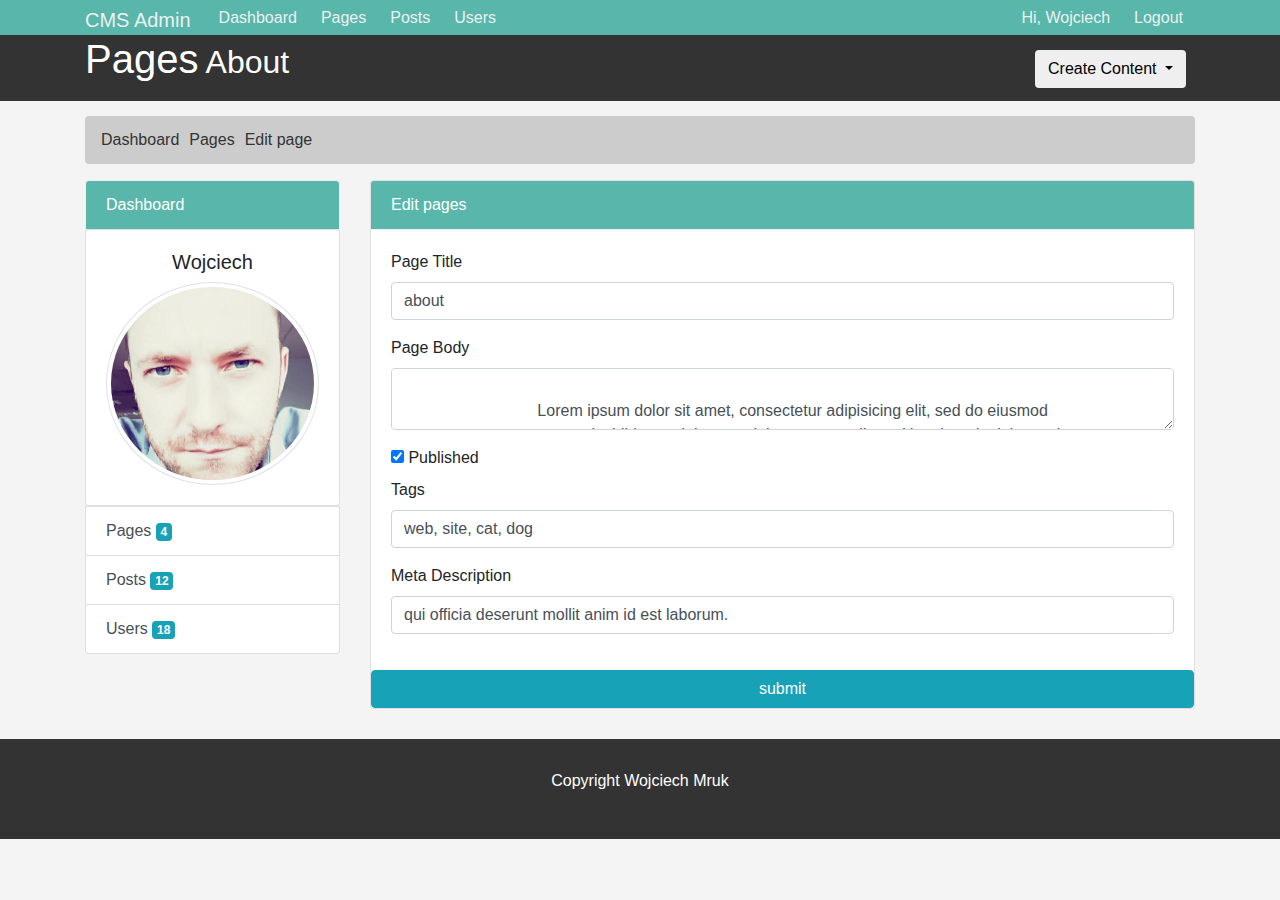
<file: edit.html>
<!DOCTYPE html>
<html lang="en">
  <head>
    <meta charset="utf-8">
    <meta name="viewport" content="width=device-width, initial-scale=1, shrink-to-fit=no">
    <meta name="author" content="Wojciech Mruk">


    <title>CMS Admin</title>

    <link href="css/bootstrap.min.css" rel="stylesheet">
    <link rel="stylesheet" href="https://use.fontawesome.com/releases/v5.0.13/css/all.css" integrity="sha384-DNOHZ68U8hZfKXOrtjWvjxusGo9WQnrNx2sqG0tfsghAvtVlRW3tvkXWZh58N9jp" crossorigin="anonymous">
    <link href="css/style.css" rel="stylesheet">
    <script src="https://cdn.ckeditor.com/4.9.2/standard/ckeditor.js"></script>
  </head>
  <body>
    <nav class="navbar navbar-expand-md">
      <div class="container">
      <a class="navbar-brand" href="#">CMS Admin</a>
      <button class="navbar-toggler" type="button" data-toggle="collapse" data-target="#navbarsExampleDefault" aria-controls="navbarsExampleDefault" aria-expanded="false" aria-label="Toggle navigation">
        <span class="navbar-toggler-icon"></span>
      </button>

      <div class="collapse navbar-collapse" id="navbarsExampleDefault">
        <ul class="navbar-nav mr-auto">
          <li class="nav-item"><a class="nav-link" href="index.html">Dashboard <span class="sr-only">(current)</span></a></li>
          <li class="nav-item"><a class="nav-link" href="pages.html">Pages</a></li>
          <li class="nav-item"><a class="nav-link" href="posts.html">Posts</a></li>
          <li class="nav-item"><a class="nav-link" href="users.html">Users</a></li>
        </ul>
        <ul class="navbar-nav navbar-right">
          <li class="nav-item"><a class="nav-link" href="#">Hi, Wojciech</a></li>
          <li class="nav-item"><a class="nav-link" href="#">Logout</a></li>
        </ul>
      </div>
    </nav>
    </div>

    <header id="header">
      <div class="container">
        <div class="row">
          <div class="col-md-10">
            <h1><i class="fas fa-cogs"></i> Pages<small> About</small></h1>
          </div>
          <div class="col-md-2">
            <div class="dropdown create">
              <button class="btn dropdown-toggle" type="button" id="dropdownMenuButton" data-toggle="dropdown" aria-haspopup="true" aria-expanded="false">
               Create Content
              </button>
              <div class="dropdown-menu" aria-labelledby="dropdownMenuButton">

                <a class="dropdown-item" data-toggle="modal" data-target="#addPage" type="button">Add Page</a>
                <a class="dropdown-item" href="#">Add Post</a>
                <a class="dropdown-item" href="#">Add User</a>
              </div>
            </div>
          </div>
        </div>
      </div>
    </header>

    <section id="breadcrumb">
        <div class="container">
          <ol class="breadcrumb">
            <li><a href="index.html">Dashboard</a></li>
            <li><a href="pages.html">Pages</a></li>
            <li class="active">Edit page</li>
          </ol>
        </div>
    </section>
    <section id="main">
      <div class="container">
        <div class="row">
          <div class="col-md-3">
            <div class="list-group">
              <a href="index.html" class="list-group-item list-group-item-action main-color-bg">
               <i class="fas fa-cogs"></i> Dashboard
              </a>
            <div class="card card-body text-center" >
              <h5>Wojciech</h5>
              <img src="img/avatar.jpg" class="img-thumbnail rounded-circle" alt="user"  >
            </div>   
              <a href="pages.html" class="list-group-item list-group-item-action"><i class="fas fa-file-alt"></i> Pages <span class="badge badge-info">4</span></a>
              <a href="posts.html" class="list-group-item list-group-item-action"><i class="fas fa-edit"></i> Posts <span class="badge badge-info">12</span></a>
              <a href="users.html" class="list-group-item list-group-item-action"><i class="fas fa-user"></i> Users <span class="badge badge-info">18</span></a>
            </div>
           </div>
          <div class="col-md-9">
            <div class="card">
              <div class="card-header main-color-bg">Edit pages</div>
              
                <div class="card-body">
   
                <form>
                          <div class="form-group">
                            <label>Page Title</label>
                            <input type="text" class="form-control" placeholder="Page Title" name="page-title" value="about">
                          </div>
                          <div class="form-group">
                            <label>Page Body</label>
                            <textarea type="text" class="form-control" placeholder="Page Body" name="editor1"> 
                              Lorem ipsum dolor sit amet, consectetur adipisicing elit, sed do eiusmod
                              tempor incididunt ut labore et dolore magna aliqua. Ut enim ad minim veniam,
                              quis nostrud exercitation ullamco laboris nisi ut aliquip ex ea commodo
                              consequat. Duis aute irure dolor in reprehenderit in voluptate velit esse
                              cillum dolore eu fugiat nulla pariatur. Excepteur sint occaecat cupidatat non
                              proident, sunt in culpa qui officia deserunt mollit anim id est laborum.
                            </textarea>
                          </div>
                          <div class="checkbox">
                            <label><input type="checkbox" checked> Published</label>
                          </div>
                          <div class="form-group">
                            <label>Tags</label>
                            <input type="text" class="form-control" placeholder="Add some tags" name="tags" value="web, site, cat, dog">
                          </div>
                          <div class="form-group">
                            <label>Meta Description</label>
                            <input type="text" class="form-control" placeholder="Add some Meta description" name="meta" value="qui officia deserunt mollit anim id est laborum.">
                          </div>
                        </div> <!-- modal body end-->
                        <input type="submit" class="btn btn-info" value="submit">
                </form>



                </div> <!-- end of the card body -->
            
            </div> <!-- end of the card -->


          </div>
        </div>
      </div>
    </section>

  <!-- modals -->
<div class="modal fade" id="addPage" tabindex="-1" role="dialog" aria-labelledby="exampleModalLabel" aria-hidden="true">
  <div class="modal-dialog" role="document">
    <div class="modal-content">
      <form>
        <div class="modal-header">
          <h5 class="modal-title" id="exampleModalLabel">Add Page</h5>
          <button type="button" class="close" data-dismiss="modal" aria-label="Close">
            <span aria-hidden="true">&times;</span>
          </button>
        </div>
        <div class="modal-body">
          <div class="form-group">
            <label>Page Title</label>
            <input type="text" class="form-control" placeholder="Page Title" name="page-title">
          </div>
          <div class="form-group">
            <label>Page Body</label>
            <textarea type="text" class="form-control" placeholder="Page Body" name="editor1"> </textarea>
          </div>
          <div class="checkbox">
            <label><input type="checkbox"> Published</label>
          </div>
          <div class="form-group">
            <label>Tags</label>
            <input type="text" class="form-control" placeholder="Add some tags" name="tags">
          </div>
          <div class="form-group">
            <label>Meta Description</label>
            <input type="text" class="form-control" placeholder="Add some Meta description" name="meta">
          </div>
        </div> <!-- modal body end-->
        <div class="modal-footer">
          <button type="button" class="btn btn-secondary" data-dismiss="modal">Close</button>
          <button type="button" class="btn btn-primary">Save changes</button>
        </div>
      </form>
    </div>
  </div>
</div>

<footer id="footer">
  <p>Copyright Wojciech Mruk</p>
</footer>

    <!-- Placed at the end of the document so the pages load faster -->
    <script src="https://code.jquery.com/jquery-3.2.1.slim.min.js" integrity="sha384-KJ3o2DKtIkvYIK3UENzmM7KCkRr/rE9/Qpg6aAZGJwFDMVNA/GpGFF93hXpG5KkN" crossorigin="anonymous"></script>
    
    <script src="js/popper.min.js"></script>
    <script src="js/bootstrap.min.js"></script>
    <script src="js/script.js"></script>
  </body>
</html>
</file>
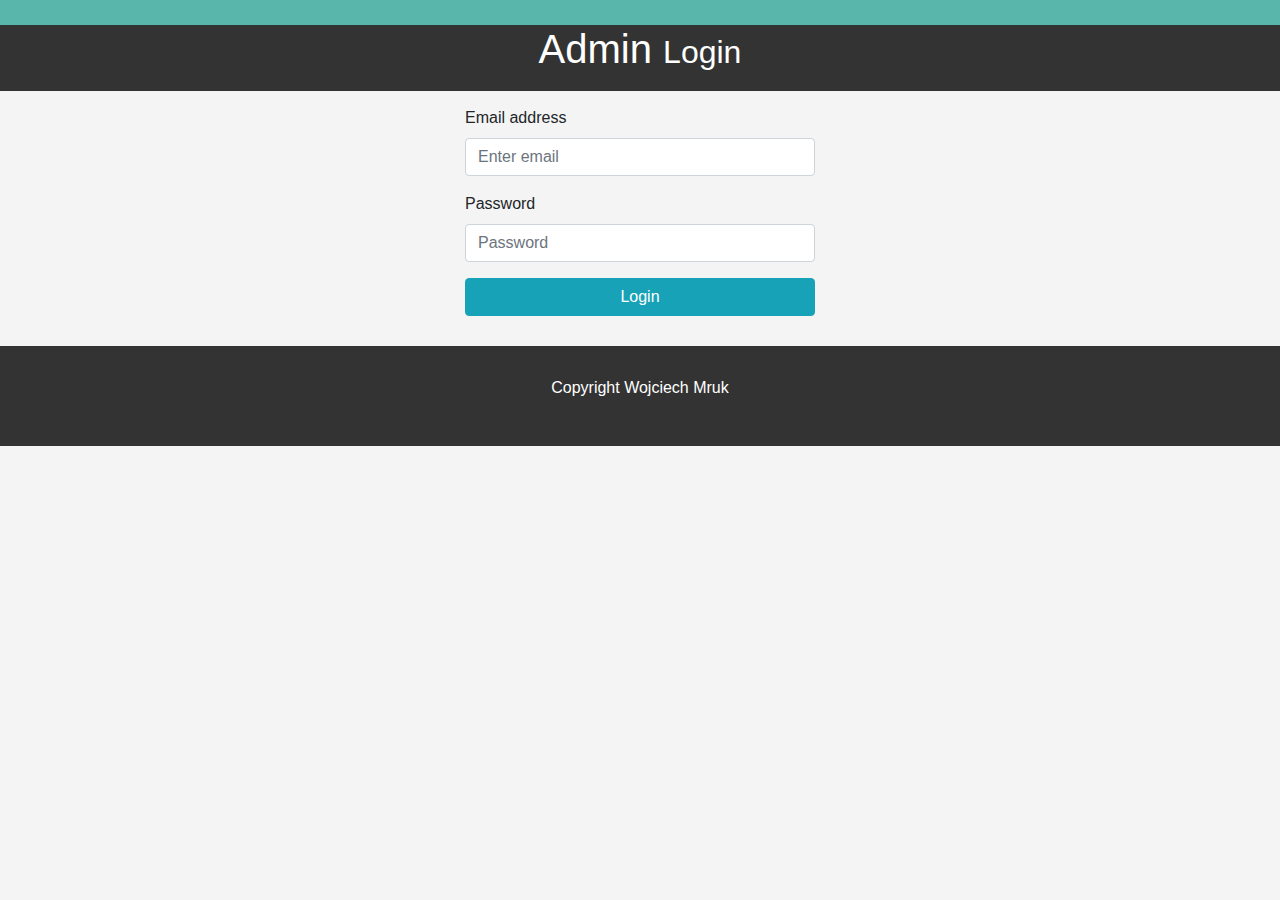
<file: login.html>
<!DOCTYPE html>
<html lang="en">
  <head>
    <meta charset="utf-8">
    <meta name="viewport" content="width=device-width, initial-scale=1, shrink-to-fit=no">
    <meta name="author" content="Wojciech Mruk">


    <title>CMS Admin</title>

    <link href="css/bootstrap.min.css" rel="stylesheet">
    <link rel="stylesheet" href="https://use.fontawesome.com/releases/v5.0.13/css/all.css" integrity="sha384-DNOHZ68U8hZfKXOrtjWvjxusGo9WQnrNx2sqG0tfsghAvtVlRW3tvkXWZh58N9jp" crossorigin="anonymous">
    <link href="css/style.css" rel="stylesheet">
  </head>

  <body>

    <nav class="navbar navbar-expand-md">

    </nav>

    <header id="header">
      <div class="container">
        <div class="row">
          <div class="col-md-12">
            <h1 class="text-center">Admin  <small>Login</small></h1>
          </div>

        </div>
      </div>
    </header>

    <section id="main">
      <div class="container">
        <div class="row">
          <div class="col-md-4"></div>
           <div class="col-md-4">
            <form id="login" action="index.html">
              <div class="form-group">
                <label>Email address</label>
                <input type="email" class="form-control" placeholder="Enter email">
              </div>
              <div class="form-group">
                <label>Password</label>
                <input type="password" class="form-control" placeholder="Password">
              </div>
              <button type="submit" class="btn btn-info btn-block">Login</button>
            </form>

          </div>
        </div>
      </div>
    </section>


<footer id="footer">
  <p>Copyright Wojciech Mruk</p>
</footer>

    <!-- Placed at the end of the document so the pages load faster -->
    <script src="https://code.jquery.com/jquery-3.2.1.slim.min.js" integrity="sha384-KJ3o2DKtIkvYIK3UENzmM7KCkRr/rE9/Qpg6aAZGJwFDMVNA/GpGFF93hXpG5KkN" crossorigin="anonymous"></script>
    
    <script src="js/popper.min.js"></script>
    <script src="js/bootstrap.min.js"></script>
  </body>
</html>
</file>
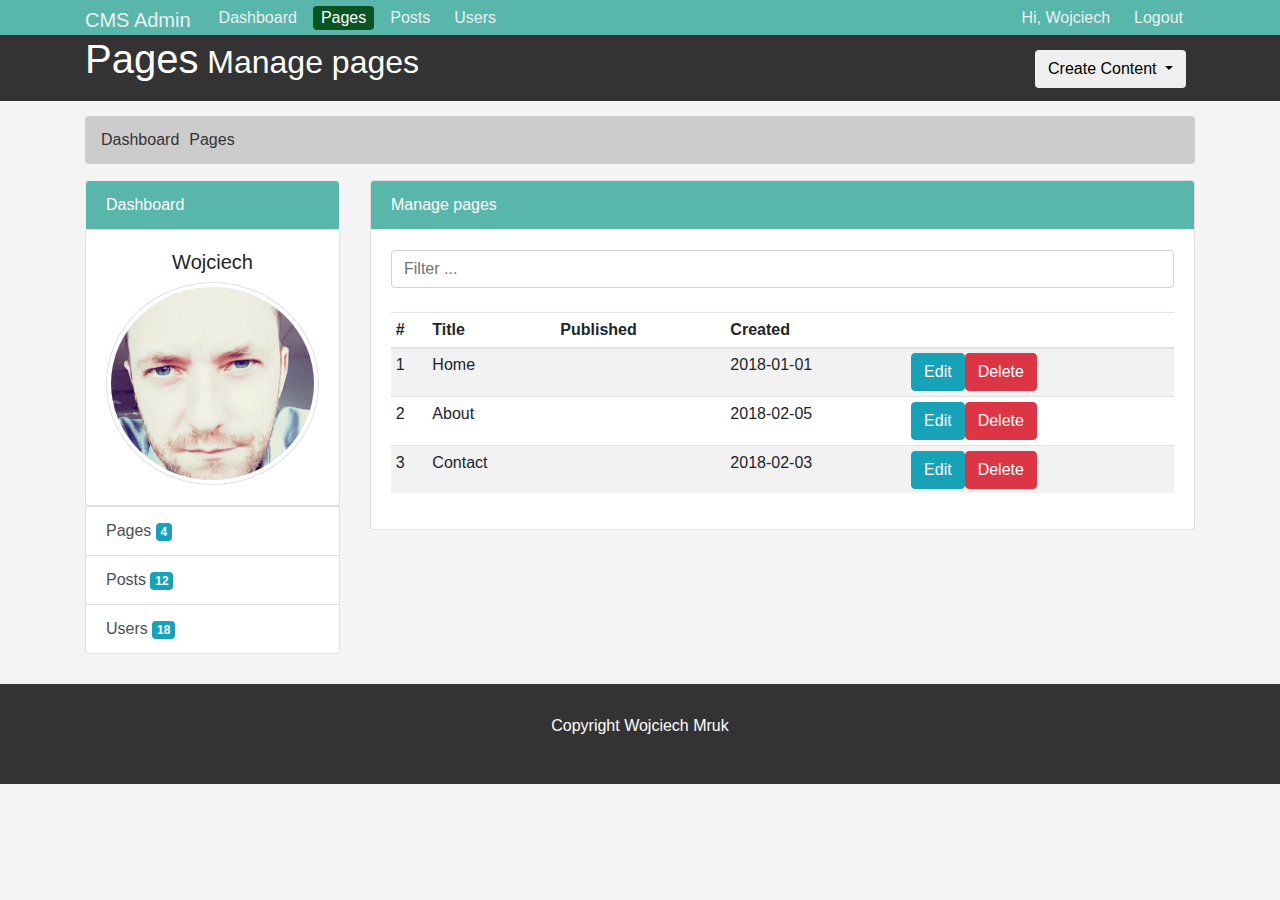
<file: pages.html>
<!DOCTYPE html>
<html lang="en">
  <head>
    <meta charset="utf-8">
    <meta name="viewport" content="width=device-width, initial-scale=1, shrink-to-fit=no">
    <meta name="author" content="Wojciech Mruk">


    <title>CMS Admin</title>

    <link href="css/bootstrap.min.css" rel="stylesheet">
    <link rel="stylesheet" href="https://use.fontawesome.com/releases/v5.0.13/css/all.css" integrity="sha384-DNOHZ68U8hZfKXOrtjWvjxusGo9WQnrNx2sqG0tfsghAvtVlRW3tvkXWZh58N9jp" crossorigin="anonymous">
    <link href="css/style.css" rel="stylesheet">
    <script src="https://cdn.ckeditor.com/4.9.2/standard/ckeditor.js"></script>
  </head>
  <body>
    <nav class="navbar navbar-expand-md">
      <div class="container">
      <a class="navbar-brand" href="#">CMS Admin</a>
      <button class="navbar-toggler" type="button" data-toggle="collapse" data-target="#navbarsExampleDefault" aria-controls="navbarsExampleDefault" aria-expanded="false" aria-label="Toggle navigation">
        <span class="navbar-toggler-icon"></span>
      </button>

      <div class="collapse navbar-collapse" id="navbarsExampleDefault">
        <ul class="navbar-nav mr-auto">
          <li class="nav-item"><a class="nav-link" href="index.html">Dashboard <span class="sr-only">(current)</span></a></li>
          <li class="nav-item active"><a class="nav-link" href="pages.html">Pages</a></li>
          <li class="nav-item"><a class="nav-link" href="posts.html">Posts</a></li>
          <li class="nav-item"><a class="nav-link" href="users.html">Users</a></li>
        </ul>
        <ul class="navbar-nav navbar-right">
          <li class="nav-item"><a class="nav-link" href="#">Hi, Wojciech</a></li>
          <li class="nav-item"><a class="nav-link" href="#">Logout</a></li>
        </ul>
      </div>
    </div>
    </nav>

    <header id="header">
      <div class="container">
        <div class="row">
          <div class="col-md-10">
            <h1><i class="fas fa-cogs"></i> Pages<small> Manage pages</small></h1>
          </div>
          <div class="col-md-2">
            <div class="dropdown create">
              <button class="btn dropdown-toggle" type="button" id="dropdownMenuButton" data-toggle="dropdown" aria-haspopup="true" aria-expanded="false">
               Create Content
              </button>
              <div class="dropdown-menu" aria-labelledby="dropdownMenuButton">

                <a class="dropdown-item" data-toggle="modal" data-target="#addPage" type="button">Add Page</a>
                <a class="dropdown-item" href="#">Add Post</a>
                <a class="dropdown-item" href="#">Add User</a>
              </div>
            </div>
          </div>
        </div>
      </div>
    </header>

    <section id="breadcrumb">
        <div class="container">
          <ol class="breadcrumb">
            <li><a href="index.html">Dashboard</a></li>
            <li class="active">Pages</li>
          </ol>
        </div>
    </section>
    <section id="main">
      <div class="container">
        <div class="row">
          <div class="col-md-3">
            <div class="list-group">
              <a href="index.html" class="list-group-item list-group-item-action main-color-bg">
               <i class="fas fa-cogs"></i> Dashboard
              </a>
            <div class="card card-body text-center" >
              <h5>Wojciech</h5>
              <img src="img/avatar.jpg" class="img-thumbnail rounded-circle" alt="user"  >
            </div>   
              <a href="pages.html" class="list-group-item list-group-item-action"><i class="fas fa-file-alt"></i> Pages <span class="badge badge-info">4</span></a>
              <a href="posts.html" class="list-group-item list-group-item-action"><i class="fas fa-edit"></i> Posts <span class="badge badge-info">12</span></a>
              <a href="users.html" class="list-group-item list-group-item-action"><i class="fas fa-user"></i> Users <span class="badge badge-info">18</span></a>
            </div>
           </div>
          <div class="col-md-9">
            <div class="card">
              <div class="card-header main-color-bg">Manage pages</div>
              
                <div class="card-body">
                 <div class="row">
                    <div class="col">
                      <input class="form-control" type="text" placeholder="Filter ..."></input>
                    </div>
                 </div>
                 <br>

               <div class="table-responsive">
                <table class="table table-striped table-sm">
                  <thead>
                    <tr>
                      <th>#</th>
                      <th>Title</th>
                      <th>Published</th>
                      <th>Created</th>
                      <th></th>
                    </tr>
                  </thead>
                  <tbody>
                    <tr>
                      <td>1</td>
                      <td>Home</td>
                      <td><i class="fas fa-check"></i></td>
                      <td>2018-01-01</td>
                      <td><a href="edit.html" class="btn btn-info">Edit</a><a href="#" class="btn btn-danger">Delete</a></td>
                    </tr>
                    <tr>
                      <td>2</td>
                      <td>About</td>
                      <td><i class="fas fa-check"></i></td>
                      <td>2018-02-05</td>
                      <td><a href="edit.html" class="btn btn-info">Edit</a><a href="#" class="btn btn-danger">Delete</a></td>
                    </tr>
                    <tr>
                      <td>3</td>
                      <td>Contact</td>
                      <td><i class="fas fa-times"></i></td>
                      <td>2018-02-03</td>
                      <td><a href="edit.html" class="btn btn-info">Edit</a><a href="#" class="btn btn-danger">Delete</a></td>
                    </tr>
     
                  </tbody>
                </table>
             </div>


                </div> <!-- end of the card body -->
            
            </div> 


          </div>
        </div>
      </div>
    </section>

  <!-- modals -->
<div class="modal fade" id="addPage" tabindex="-1" role="dialog" aria-labelledby="exampleModalLabel" aria-hidden="true">
  <div class="modal-dialog" role="document">
    <div class="modal-content">
      <form>
        <div class="modal-header">
          <h5 class="modal-title" id="exampleModalLabel">Add Page</h5>
          <button type="button" class="close" data-dismiss="modal" aria-label="Close">
            <span aria-hidden="true">&times;</span>
          </button>
        </div>
        <div class="modal-body">
          <div class="form-group">
            <label>Page Title</label>
            <input type="text" class="form-control" placeholder="Page Title" name="page-title">
          </div>
          <div class="form-group">
            <label>Page Body</label>
            <textarea type="text" class="form-control" placeholder="Page Body" name="editor1"> </textarea>
          </div>
          <div class="checkbox">
            <label><input type="checkbox"> Published</label>
          </div>
          <div class="form-group">
            <label>Tags</label>
            <input type="text" class="form-control" placeholder="Add some tags" name="tags">
          </div>
          <div class="form-group">
            <label>Meta Description</label>
            <input type="text" class="form-control" placeholder="Add some Meta description" name="meta">
          </div>
        </div> <!-- modal body end-->
        <div class="modal-footer">
          <button type="button" class="btn btn-secondary" data-dismiss="modal">Close</button>
          <button type="button" class="btn btn-primary">Save changes</button>
        </div>
      </form>
    </div>
  </div>
</div>

<footer id="footer">
  <p>Copyright Wojciech Mruk</p>
</footer>

    <!-- Placed at the end of the document so the pages load faster -->
    <script src="https://code.jquery.com/jquery-3.2.1.slim.min.js" integrity="sha384-KJ3o2DKtIkvYIK3UENzmM7KCkRr/rE9/Qpg6aAZGJwFDMVNA/GpGFF93hXpG5KkN" crossorigin="anonymous"></script>
    
    <script src="js/popper.min.js"></script>
    <script src="js/bootstrap.min.js"></script>
    <script src="js/script.js"></script>
  </body>
</html>
</file>
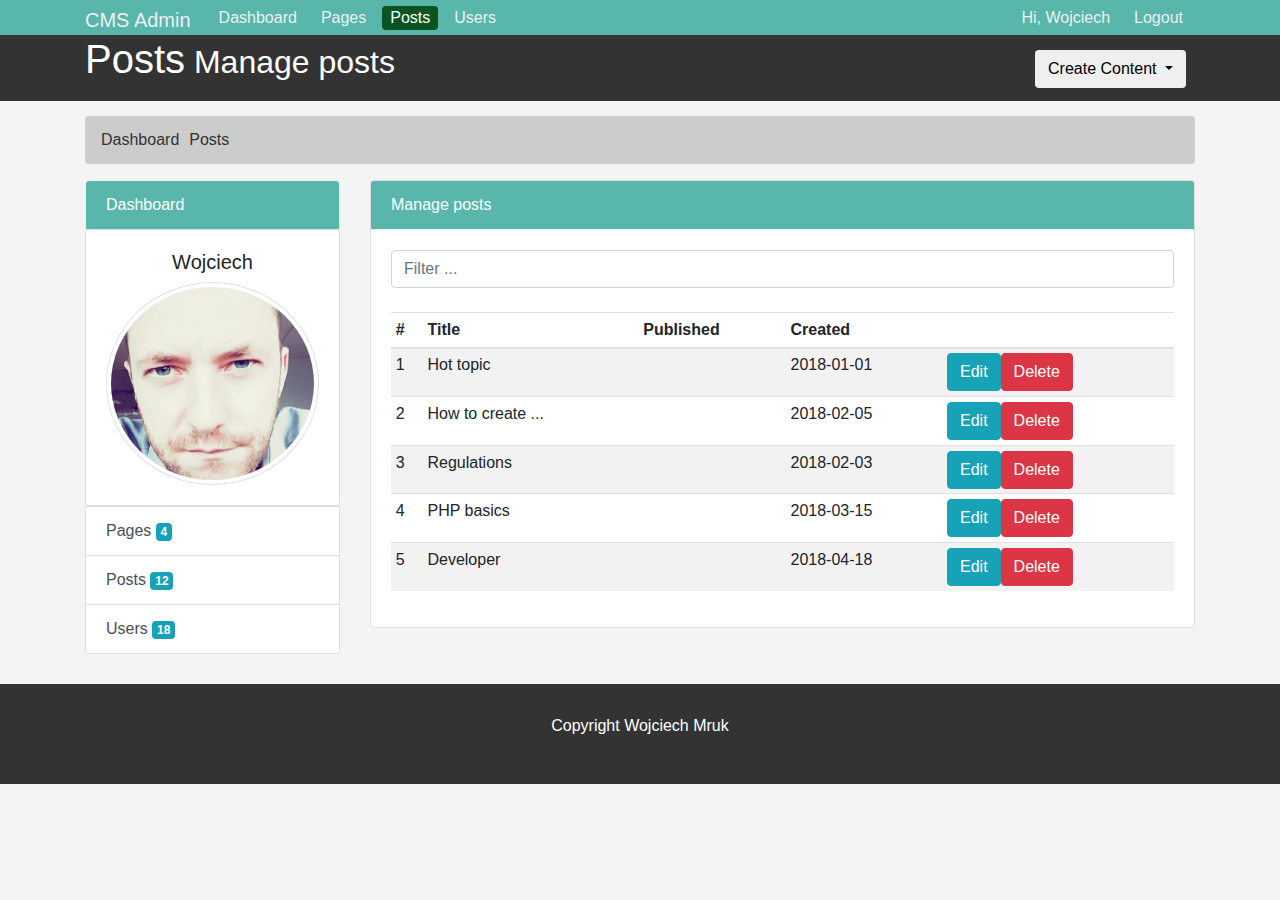
<file: posts.html>
<!DOCTYPE html>
<html lang="en">
  <head>
    <meta charset="utf-8">
    <meta name="viewport" content="width=device-width, initial-scale=1, shrink-to-fit=no">
    <meta name="author" content="Wojciech Mruk">


    <title>CMS Admin Posts</title>

    <link href="css/bootstrap.min.css" rel="stylesheet">
    <link rel="stylesheet" href="https://use.fontawesome.com/releases/v5.0.13/css/all.css" integrity="sha384-DNOHZ68U8hZfKXOrtjWvjxusGo9WQnrNx2sqG0tfsghAvtVlRW3tvkXWZh58N9jp" crossorigin="anonymous">
    <link href="css/style.css" rel="stylesheet">
    <script src="https://cdn.ckeditor.com/4.9.2/standard/ckeditor.js"></script>
  </head>
  <body>
    <nav class="navbar navbar-expand-md">
      <div class="container">
      <a class="navbar-brand" href="#">CMS Admin</a>
      <button class="navbar-toggler" type="button" data-toggle="collapse" data-target="#navbarsExampleDefault" aria-controls="navbarsExampleDefault" aria-expanded="false" aria-label="Toggle navigation">
        <span class="navbar-toggler-icon"></span>
      </button>

      <div class="collapse navbar-collapse" id="navbarsExampleDefault">
        <ul class="navbar-nav mr-auto">
          <li class="nav-item"><a class="nav-link" href="index.html">Dashboard <span class="sr-only">(current)</span></a></li>
          <li class="nav-item"><a class="nav-link" href="pages.html">Pages</a></li>
          <li class="nav-item active"><a class="nav-link" href="posts.html">Posts</a></li>
          <li class="nav-item"><a class="nav-link" href="users.html">Users</a></li>
        </ul>
        <ul class="navbar-nav navbar-right">
          <li class="nav-item"><a class="nav-link" href="#">Hi, Wojciech</a></li>
          <li class="nav-item"><a class="nav-link" href="#">Logout</a></li>
        </ul>
      </div>
    </div>
    </nav>

    <header id="header">
      <div class="container">
        <div class="row">
          <div class="col-md-10">
            <h1><i class="fas fa-cogs"></i> Posts<small> Manage posts</small></h1>
          </div>
          <div class="col-md-2">
            <div class="dropdown create">
              <button class="btn dropdown-toggle" type="button" id="dropdownMenuButton" data-toggle="dropdown" aria-haspopup="true" aria-expanded="false">
               Create Content
              </button>
              <div class="dropdown-menu" aria-labelledby="dropdownMenuButton">

                <a class="dropdown-item" data-toggle="modal" data-target="#addPage" type="button">Add Page</a>
                <a class="dropdown-item" href="#">Add Post</a>
                <a class="dropdown-item" href="#">Add User</a>
              </div>
            </div>
          </div>
        </div>
      </div>
    </header>

    <section id="breadcrumb">
        <div class="container">
          <ol class="breadcrumb">
            <li><a href="index.html">Dashboard</a></li>
            <li class="active">Posts</li>
          </ol>
        </div>
    </section>
    <section id="main">
      <div class="container">
        <div class="row">
          <div class="col-md-3">
            <div class="list-group">
              <a href="index.html" class="list-group-item list-group-item-action main-color-bg">
               <i class="fas fa-cogs"></i> Dashboard
              </a>
            <div class="card card-body text-center" >
              <h5>Wojciech</h5>
              <img src="img/avatar.jpg" class="img-thumbnail rounded-circle" alt="user"  >
            </div>   
              <a href="pages.html" class="list-group-item list-group-item-action"><i class="fas fa-file-alt"></i> Pages <span class="badge badge-info">4</span></a>
              <a href="posts.html" class="list-group-item list-group-item-action"><i class="fas fa-edit"></i> Posts <span class="badge badge-info">12</span></a>
              <a href="users.html" class="list-group-item list-group-item-action"><i class="fas fa-user"></i> Users <span class="badge badge-info">18</span></a>
            </div>
           </div>
          <div class="col-md-9">
            <div class="card">
              <div class="card-header main-color-bg">Manage posts</div>
              
                <div class="card-body">
                 <div class="row">
                    <div class="col">
                      <input class="form-control" type="text" placeholder="Filter ..."></input>
                    </div>
                 </div>
                 <br>

               <div class="table-responsive">
                <table class="table table-striped table-sm">
                  <thead>
                    <tr>
                      <th>#</th>
                      <th>Title</th>
                      <th>Published</th>
                      <th>Created</th>
                      <th></th>
                    </tr>
                  </thead>
                  <tbody>
                    <tr>
                      <td>1</td>
                      <td>Hot topic</td>
                      <td><i class="fas fa-check"></i></td>
                      <td>2018-01-01</td>
                      <td><a href="edit.html" class="btn btn-info">Edit</a><a href="#" class="btn btn-danger">Delete</a></td>
                    </tr>
                    <tr>
                      <td>2</td>
                      <td>How to create ...</td>
                      <td><i class="fas fa-check"></i></td>
                      <td>2018-02-05</td>
                      <td><a href="edit.html" class="btn btn-info">Edit</a><a href="#" class="btn btn-danger">Delete</a></td>
                    </tr>
                    <tr>
                      <td>3</td>
                      <td>Regulations</td>
                      <td><i class="fas fa-times"></i></td>
                      <td>2018-02-03</td>
                      <td><a href="edit.html" class="btn btn-info">Edit</a><a href="#" class="btn btn-danger">Delete</a></td>
                    </tr>
                    <tr>
                      <td>4</td>
                      <td>PHP basics</td>
                      <td><i class="fas fa-check"></i></td>
                      <td>2018-03-15</td>
                      <td><a href="edit.html" class="btn btn-info">Edit</a><a href="#" class="btn btn-danger">Delete</a></td>
                    </tr>
                    <tr>
                      <td>5</td>
                      <td>Developer</td>
                      <td><i class="fas fa-times"></i></td>
                      <td>2018-04-18</td>
                      <td><a href="edit.html" class="btn btn-info">Edit</a><a href="#" class="btn btn-danger">Delete</a></td>
                    </tr>
                  </tbody>
                </table>
             </div>


                </div> <!-- end of the card body -->
            
            </div> 


          </div>
        </div>
      </div>
    </section>

  <!-- modals -->
<div class="modal fade" id="addPage" tabindex="-1" role="dialog" aria-labelledby="exampleModalLabel" aria-hidden="true">
  <div class="modal-dialog" role="document">
    <div class="modal-content">
      <form>
        <div class="modal-header">
          <h5 class="modal-title" id="exampleModalLabel">Add Page</h5>
          <button type="button" class="close" data-dismiss="modal" aria-label="Close">
            <span aria-hidden="true">&times;</span>
          </button>
        </div>
        <div class="modal-body">
          <div class="form-group">
            <label>Page Title</label>
            <input type="text" class="form-control" placeholder="Page Title" name="page-title">
          </div>
          <div class="form-group">
            <label>Page Body</label>
            <textarea type="text" class="form-control" placeholder="Page Body" name="editor1"> </textarea>
          </div>
          <div class="checkbox">
            <label><input type="checkbox"> Published</label>
          </div>
          <div class="form-group">
            <label>Tags</label>
            <input type="text" class="form-control" placeholder="Add some tags" name="tags">
          </div>
          <div class="form-group">
            <label>Meta Description</label>
            <input type="text" class="form-control" placeholder="Add some Meta description" name="meta">
          </div>
        </div> <!-- modal body end-->
        <div class="modal-footer">
          <button type="button" class="btn btn-secondary" data-dismiss="modal">Close</button>
          <button type="button" class="btn btn-primary">Save changes</button>
        </div>
      </form>
    </div>
  </div>
</div>

<footer id="footer">
  <p>Copyright Wojciech Mruk</p>
</footer>

    <!-- Placed at the end of the document so the pages load faster -->
    <script src="https://code.jquery.com/jquery-3.2.1.slim.min.js" integrity="sha384-KJ3o2DKtIkvYIK3UENzmM7KCkRr/rE9/Qpg6aAZGJwFDMVNA/GpGFF93hXpG5KkN" crossorigin="anonymous"></script>
    
    <script src="js/popper.min.js"></script>
    <script src="js/bootstrap.min.js"></script>
    <script src="js/script.js"></script>
  </body>
</html>
</file>
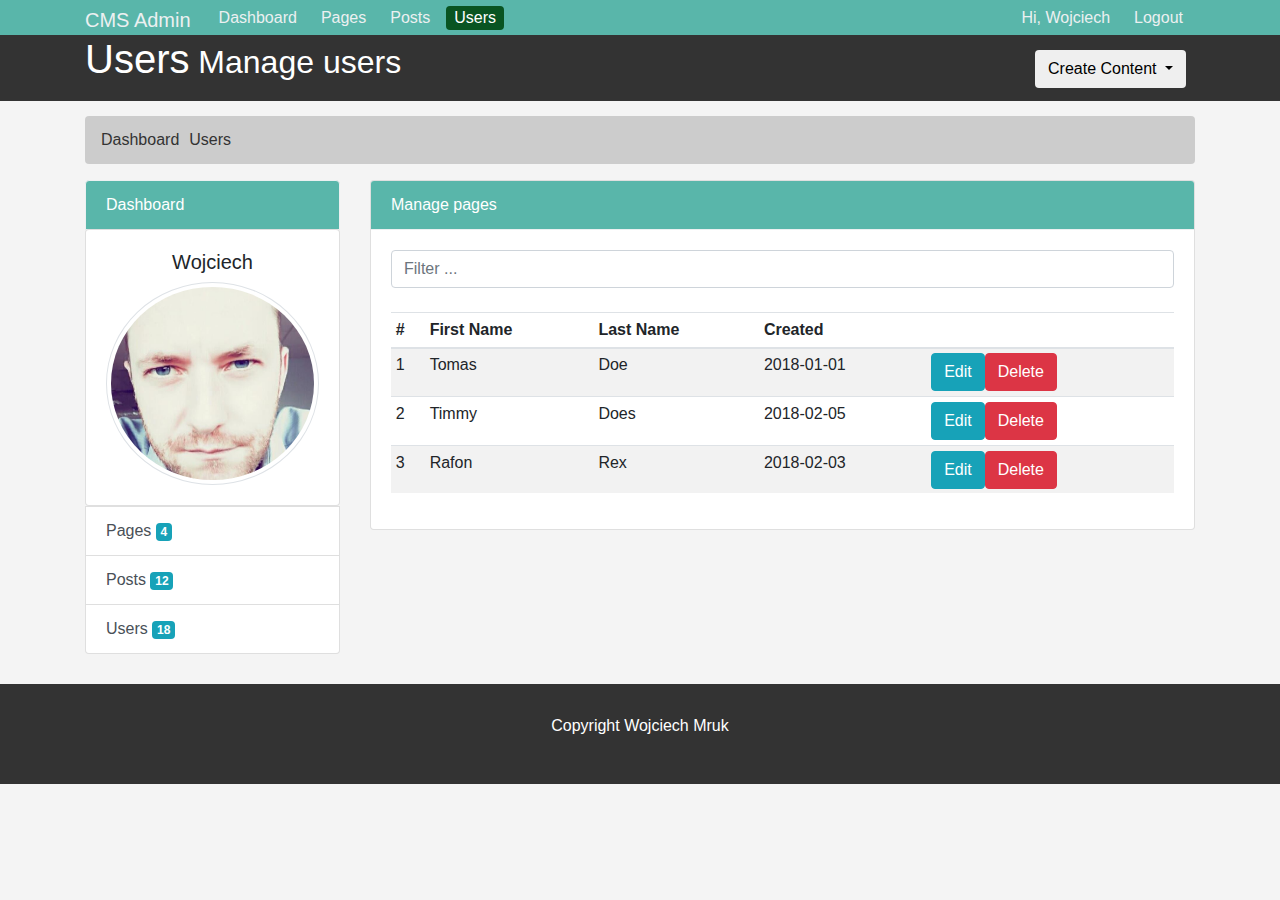
<file: users.html>
<!DOCTYPE html>
<html lang="en">
  <head>
    <meta charset="utf-8">
    <meta name="viewport" content="width=device-width, initial-scale=1, shrink-to-fit=no">
    <meta name="author" content="Wojciech Mruk">
    <title>CMS Admin</title>

    <link href="css/bootstrap.min.css" rel="stylesheet">
    <link rel="stylesheet" href="https://use.fontawesome.com/releases/v5.0.13/css/all.css" integrity="sha384-DNOHZ68U8hZfKXOrtjWvjxusGo9WQnrNx2sqG0tfsghAvtVlRW3tvkXWZh58N9jp" crossorigin="anonymous">
    <link href="css/style.css" rel="stylesheet">
    <script src="https://cdn.ckeditor.com/4.9.2/standard/ckeditor.js"></script>
  </head>
  <body>
    <nav class="navbar navbar-expand-md">
      <div class="container">
      <a class="navbar-brand" href="#">CMS Admin</a>
      <button class="navbar-toggler" type="button" data-toggle="collapse" data-target="#navbarsExampleDefault" aria-controls="navbarsExampleDefault" aria-expanded="false" aria-label="Toggle navigation">
        <span class="navbar-toggler-icon"></span>
      </button>

      <div class="collapse navbar-collapse" id="navbarsExampleDefault">
        <ul class="navbar-nav mr-auto">
          <li class="nav-item"><a class="nav-link" href="index.html">Dashboard <span class="sr-only">(current)</span></a></li>
          <li class="nav-item"><a class="nav-link" href="pages.html">Pages</a></li>
          <li class="nav-item"><a class="nav-link" href="posts.html">Posts</a></li>
          <li class="nav-item active"><a class="nav-link" href="users.html">Users</a></li>
        </ul>
        <ul class="navbar-nav navbar-right">
          <li class="nav-item"><a class="nav-link" href="#">Hi, Wojciech</a></li>
          <li class="nav-item"><a class="nav-link" href="#">Logout</a></li>
        </ul>
      </div>
    </div>
    </nav>

    <header id="header">
      <div class="container">
        <div class="row">
          <div class="col-md-10">
            <h1><i class="fas fa-cogs"></i> Users<small> Manage users</small></h1>
          </div>
          <div class="col-md-2">
            <div class="dropdown create">
              <button class="btn dropdown-toggle" type="button" id="dropdownMenuButton" data-toggle="dropdown" aria-haspopup="true" aria-expanded="false">
               Create Content
              </button>
              <div class="dropdown-menu" aria-labelledby="dropdownMenuButton">

                <a class="dropdown-item" data-toggle="modal" data-target="#addPage" type="button">Add Page</a>
                <a class="dropdown-item" href="#">Add Post</a>
                <a class="dropdown-item" href="#">Add User</a>
              </div>
            </div>
          </div>
        </div>
      </div>
    </header>

    <section id="breadcrumb">
        <div class="container">
          <ol class="breadcrumb">
            <li><a href="index.html">Dashboard</a></li>
            <li class="active">Users</li>
          </ol>
        </div>
    </section>
    <section id="main">
      <div class="container">
        <div class="row">
          <div class="col-md-3">
            <div class="list-group">
              <a href="index.html" class="list-group-item list-group-item-action main-color-bg">
               <i class="fas fa-cogs"></i> Dashboard
              </a>
            <div class="card card-body text-center" >
              <h5>Wojciech</h5>
              <img src="img/avatar.jpg" class="img-thumbnail rounded-circle" alt="user"  >
            </div>   
              <a href="pages.html" class="list-group-item list-group-item-action"><i class="fas fa-file-alt"></i> Pages <span class="badge badge-info">4</span></a>
              <a href="posts.html" class="list-group-item list-group-item-action"><i class="fas fa-edit"></i> Posts <span class="badge badge-info">12</span></a>
              <a href="users.html" class="list-group-item list-group-item-action"><i class="fas fa-user"></i> Users <span class="badge badge-info">18</span></a>
            </div>
           </div>
          <div class="col-md-9">
            <div class="card">
              <div class="card-header main-color-bg">Manage pages</div>
              
                <div class="card-body">
                 <div class="row">
                    <div class="col">
                      <input class="form-control" type="text" placeholder="Filter ..."></input>
                    </div>
                 </div>
                 <br>

               <div class="table-responsive">
                <table class="table table-striped table-sm">
                  <thead>
                    <tr>
                      <th>#</th>
                      <th>First Name</th>
                      <th>Last Name</th>
                      <th>Created</th>
                      <th></th>
                    </tr>
                  </thead>
                  <tbody>
                    <tr>
                      <td>1</td>
                      <td>Tomas</td>
                      <td>Doe</td>
                      <td>2018-01-01</td>
                      <td><a href="edit.html" class="btn btn-info">Edit</a><a href="#" class="btn btn-danger">Delete</a></td>
                    </tr>
                    <tr>
                      <td>2</td>
                      <td>Timmy</td>
                      <td>Does</td>
                      <td>2018-02-05</td>
                      <td><a href="edit.html" class="btn btn-info">Edit</a><a href="#" class="btn btn-danger">Delete</a></td>
                    </tr>
                    <tr>
                      <td>3</td>
                      <td>Rafon</td>
                      <td>Rex</td>
                      <td>2018-02-03</td>
                      <td><a href="edit.html" class="btn btn-info">Edit</a><a href="#" class="btn btn-danger">Delete</a></td>
                    </tr>
     
                  </tbody>
                </table>
             </div>


                </div> <!-- end of the card body -->
            
            </div> 


          </div>
        </div>
      </div>
    </section>

  <!-- modals -->
<div class="modal fade" id="addPage" tabindex="-1" role="dialog" aria-labelledby="exampleModalLabel" aria-hidden="true">
  <div class="modal-dialog" role="document">
    <div class="modal-content">
      <form>
        <div class="modal-header">
          <h5 class="modal-title" id="exampleModalLabel">Add Page</h5>
          <button type="button" class="close" data-dismiss="modal" aria-label="Close">
            <span aria-hidden="true">&times;</span>
          </button>
        </div>
        <div class="modal-body">
          <div class="form-group">
            <label>Page Title</label>
            <input type="text" class="form-control" placeholder="Page Title" name="page-title">
          </div>
          <div class="form-group">
            <label>Page Body</label>
            <textarea type="text" class="form-control" placeholder="Page Body" name="editor1"> </textarea>
          </div>
          <div class="checkbox">
            <label><input type="checkbox"> Published</label>
          </div>
          <div class="form-group">
            <label>Tags</label>
            <input type="text" class="form-control" placeholder="Add some tags" name="tags">
          </div>
          <div class="form-group">
            <label>Meta Description</label>
            <input type="text" class="form-control" placeholder="Add some Meta description" name="meta">
          </div>
        </div> <!-- modal body end-->
        <div class="modal-footer">
          <button type="button" class="btn btn-secondary" data-dismiss="modal">Close</button>
          <button type="button" class="btn btn-primary">Save changes</button>
        </div>
      </form>
    </div>
  </div>
</div>

<footer id="footer">
  <p>Copyright Wojciech Mruk</p>
</footer>

    <!-- Placed at the end of the document so the pages load faster -->
    <script src="https://code.jquery.com/jquery-3.2.1.slim.min.js" integrity="sha384-KJ3o2DKtIkvYIK3UENzmM7KCkRr/rE9/Qpg6aAZGJwFDMVNA/GpGFF93hXpG5KkN" crossorigin="anonymous"></script>
    
    <script src="js/popper.min.js"></script>
    <script src="js/bootstrap.min.js"></script>
    <script src="js/script.js"></script>
  </body>
</html>
</file>
<file: css/style.css>
body{
	background-color: #f4f4f4
}
.navbar{
	min-height: 25px !important;
	margin-bottom: 0;
	border-radius: 0;
}

.navbar-nav > li > a, .navbar-brand{
	/*padding-top: 6px !important;*/
	padding-bottom: 0 !important;
	/*height: 33px;*/
}

.nav-link{
  padding: 0;
}
/*https://work.smarchal.com/twbscolor/*/

.navbar {
  background-color: #59b6aa;
}
.navbar .navbar-brand {
  color: #ecf0f1;
}
.navbar .navbar-brand:hover,
.navbar .navbar-brand:focus {
  color: #ffffff;
}
.navbar .navbar-text {
  color: #ecf0f1;
}
.navbar .navbar-text a {
  color: #ffffff;
}
.navbar .navbar-text a:hover,
.navbar .navbar-text a:focus {
  color: #ffffff; 
}
.navbar .navbar-nav .nav-link {
  color: #ecf0f1;
  border-radius: .25rem;
  margin: 0 0.25em;
}
.navbar .navbar-nav .nav-link:not(.disabled):hover,
.navbar .navbar-nav .nav-link:not(.disabled):focus {
  color: #ffffff;
}
.navbar .navbar-nav .nav-item.active .nav-link,
.navbar .navbar-nav .nav-item.active .nav-link:hover,
.navbar .navbar-nav .nav-item.active .nav-link:focus,
.navbar .navbar-nav .nav-item.show .nav-link,
.navbar .navbar-nav .nav-item.show .nav-link:hover,
.navbar .navbar-nav .nav-item.show .nav-link:focus {
  color: #ffffff;
  background-color: #095422;
}
.navbar .navbar-toggle {
  border-color: #095422;
}
.navbar .navbar-toggle:hover,
.navbar .navbar-toggle:focus {
  background-color: #095422;
}
.navbar .navbar-toggle .navbar-toggler-icon {
  color: #ecf0f1;
}
.navbar .navbar-collapse,
.navbar .navbar-form {
  border-color: #ecf0f1;
}
.navbar .navbar-link {
  color: #ecf0f1;
}
.navbar .navbar-link:hover {
  color: #ffffff;
}

@media (max-width: 575px) {
  .navbar-expand-sm .navbar-nav .show .dropdown-menu .dropdown-item {
    color: #ecf0f1;
  }
  .navbar-expand-sm .navbar-nav .show .dropdown-menu .dropdown-item:hover,
  .navbar-expand-sm .navbar-nav .show .dropdown-menu .dropdown-item:focus {
    color: #ffffff;
  }
  .navbar-expand-sm .navbar-nav .show .dropdown-menu .dropdown-item.active {
    color: #ffffff;
    background-color: #095422;
  }
}

@media (max-width: 767px) {
  .navbar-expand-md .navbar-nav .show .dropdown-menu .dropdown-item {
    color: #ecf0f1;
  }
  .navbar-expand-md .navbar-nav .show .dropdown-menu .dropdown-item:hover,
  .navbar-expand-md .navbar-nav .show .dropdown-menu .dropdown-item:focus {
    color: #ffffff;
  }
  .navbar-expand-md .navbar-nav .show .dropdown-menu .dropdown-item.active {
    color: #ffffff;
    background-color: #095422;
  }
}

@media (max-width: 991px) {
  .navbar-expand-lg .navbar-nav .show .dropdown-menu .dropdown-item {
    color: #ecf0f1;
  }
  .navbar-expand-lg .navbar-nav .show .dropdown-menu .dropdown-item:hover,
  .navbar-expand-lg .navbar-nav .show .dropdown-menu .dropdown-item:focus {
    color: #ffffff;
  }
  .navbar-expand-lg .navbar-nav .show .dropdown-menu .dropdown-item.active {
    color: #ffffff;
    background-color: #095422;
  }
}

@media (max-width: 1199px) {
  .navbar-expand-xl .navbar-nav .show .dropdown-menu .dropdown-item {
    color: #ecf0f1;
  }
  .navbar-expand-xl .navbar-nav .show .dropdown-menu .dropdown-item:hover,
  .navbar-expand-xl .navbar-nav .show .dropdown-menu .dropdown-item:focus {
    color: #ffffff;
  }
  .navbar-expand-xl .navbar-nav .show .dropdown-menu .dropdown-item.active {
    color: #ffffff;
    background-color: #095422;
  }
}

.navbar-expand .navbar-nav .show .dropdown-menu .dropdown-item {
  color: #ecf0f1;
}
.navbar-expand .navbar-nav .show .dropdown-menu .dropdown-item:hover,
.navbar-expand .navbar-nav .show .dropdown-menu .dropdown-item:focus {
  color: #ffffff;
}
.navbar-expand .navbar-nav .show .dropdown-menu .dropdown-item.active {
  color: #ffffff;
  background-color: #095422;
}

/*stuff*/

.navbar {
  padding:0px;
}

.main-color-bg{
  background-color: #59b6aa !important;
  border-color: #ecf0f1 !important;
  color: white;
}

#header{
  background-color: #333333;
  color: white;
  padding-bottom: 10px;
  margin-bottom: 15px;
}

#header .create{
  padding-top: 15px;
}

.breadcrumb{
  background-color: #cccccc;
  color: #333;
}

.breadcrumb a{
  margin-right: 10px;
  color: #333; 
}

.progress-bar{
  background-color: #333;
  color: #fff;
}

.tiles{
  text-align: center;
  background-color: #e9ecef;
}

#footer{
  background-color: #333;
  color: #fff;
  text-align: center;
  padding: 30px;
  margin-top: 30px;
}
</file>
